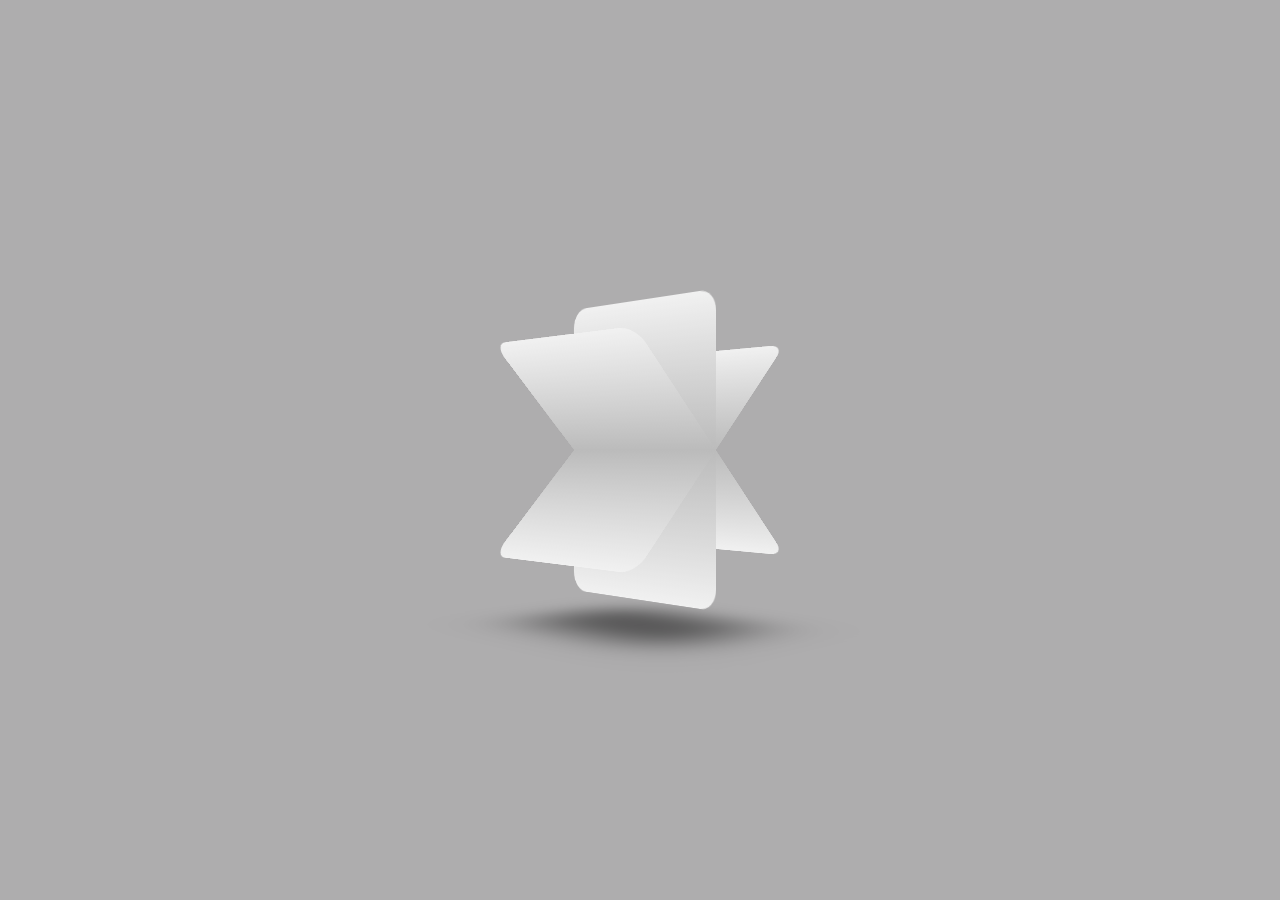
<file: Rotate/index.html>
<!DOCTYPE html>
<html lang="en">
<head>
    <meta charset="UTF-8">
    <meta name="viewport" content="width=device-width, initial-scale=1.0">
    <link rel="stylesheet" href="./styles.css">
    <title>Rotate</title>
</head>
<body>
    <div class='container'>
        <div>
            <span></span>
            <span></span>
            <span></span>
            <span></span>
        </div>
    </div>
</body>
</html>
</file>
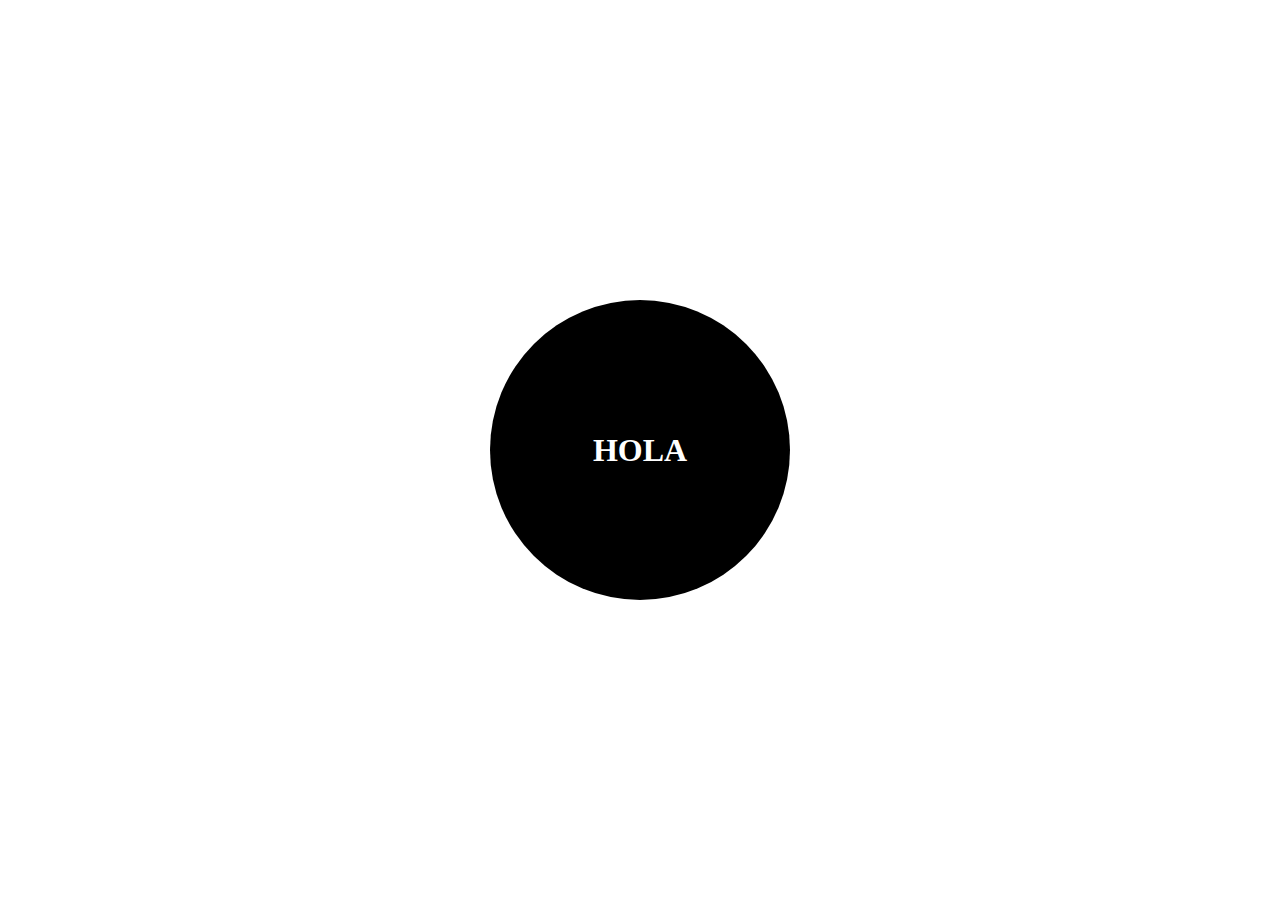
<file: transition/index.html>
<!DOCTYPE html>
<html lang="en">
<head>
    <meta charset="UTF-8">
    <meta name="viewport" content="width=device-width, initial-scale=1.0">
    <link rel="stylesheet" href="./styles.css">
    <title>Animations-CSS</title>
</head>
<body>
   <div class="container">
        <div id="saludo">
            <h1>
                HOLA
            </h1>
        </div>
    </div>
</body>
</html>
</file>
<file: Rotate/styles.css>
body{
    margin:0;
    padding: 0;
    background-color:rgba(50, 49, 51, 0.397);
}
.container{
    position:absolute;
    top: calc(50% - 150px);
    left: calc(50% - 100px);
    transform: perspective(1000px) rotateY(-45deg);
    width: 200px;
    height: 300px;
    transform-style: preserve-3d;
}
.container::before{
    content: '';
    position: absolute;
    bottom: -100px;
    width: 100%;
    height: 50%;
    background: #000;
    filter: blur(40px);
    opacity: 0.5;
    transform: rotateX(90deg)

}
.container div{
    position: absolute;
    top:0;
    left:0;
    width: 100%;
    height: 100%;
    transform-style: preserve-3d;
    animation: giro 10s linear infinite;
}
.container div span{
    position: absolute;
    top:0;
    left:0;
    display: block;
    width: 100%;
    height: 100%;
    background: linear-gradient(0deg, #f1f1f1, #bbb, #f1f1f1);
    border-radius:  20px;
}
.container div span:nth-child(1){
    transform: rotateX(0deg)
}
.container div span:nth-child(2){
    transform: rotateX(45deg)
}
.container div span:nth-child(3){
    transform: rotateX(-45deg)
}
.container div span:nth-child(4){
    transform: rotateX(90deg)
}
@keyframes giro{
    0%{transform: perspective(1000px) rotateX(0deg)}
    100%{transform: perspective(1000px) rotateX(359deg)}
}
</file>
<file: transition/styles.css>
*{
    margin:0;
    padding:0;
    box-sizing: border-box;
}
.container{
    width: 100%;
    height: 100vh;
    display: flex;
    justify-content: center;
    align-items: center;
}

#saludo{
    border-radius: 50%;
    display: flex;
    justify-content: center;
    align-items: center;
    width: 300px;
    height: 300px;
    background-color: black;
    color: white;
    position: relative;
    animation-name: cuadrado;
    animation-duration: 8s;
    animation-delay: 2s;
    animation-iteration-count: infinite;
}
@keyframes cuadrado {
    0%{background: black; top:0px ; left: 0px;}
    15%{background:pink; top:-150px; left:0px;}
    25%{background:green;top:-150px; left: 150px;}
    50%{background: red; top:150px; left:150px;}
    75%{background:blue; top:150px; left:-150px}
    90%{background:purple; top:-150px; left:-150px}
    95%{background: gray; top:-150px; left:0px}
    100%{background:yellow; top:0px; left:0px;}
    
}
</file>
